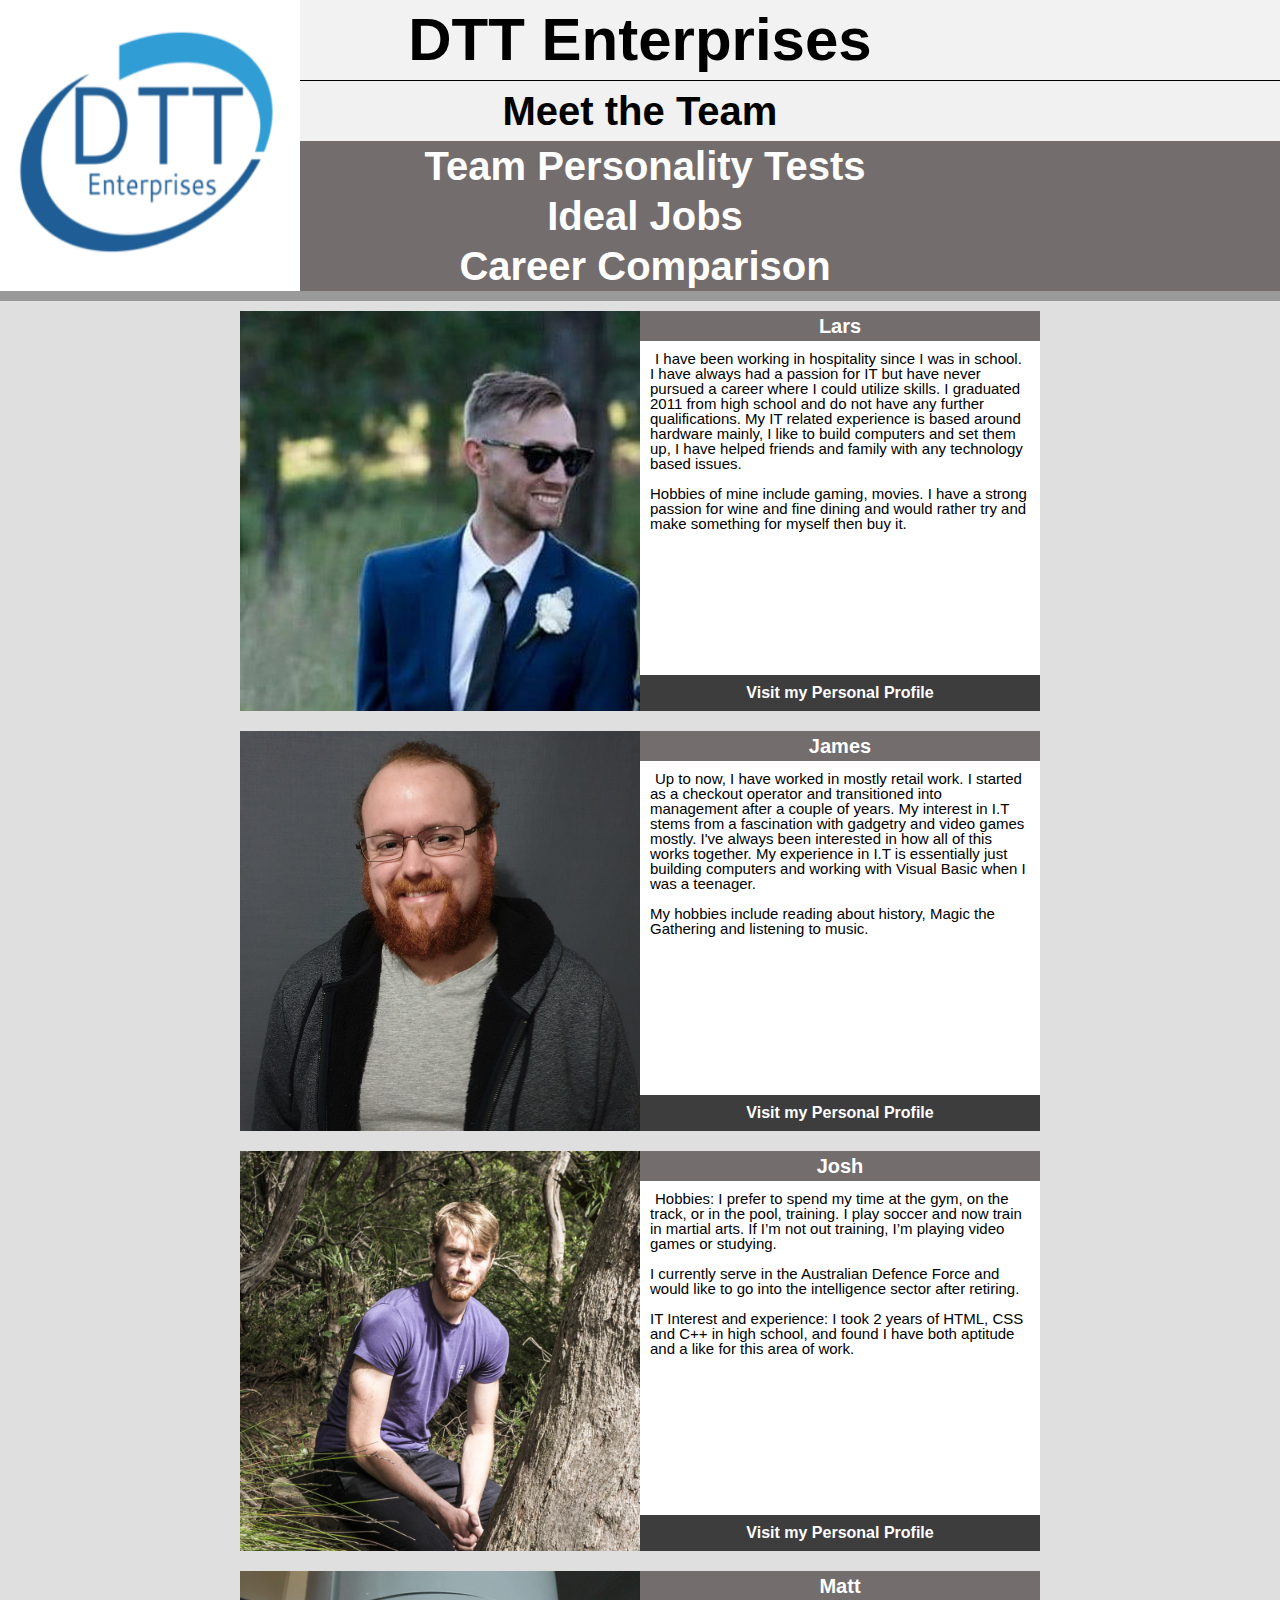
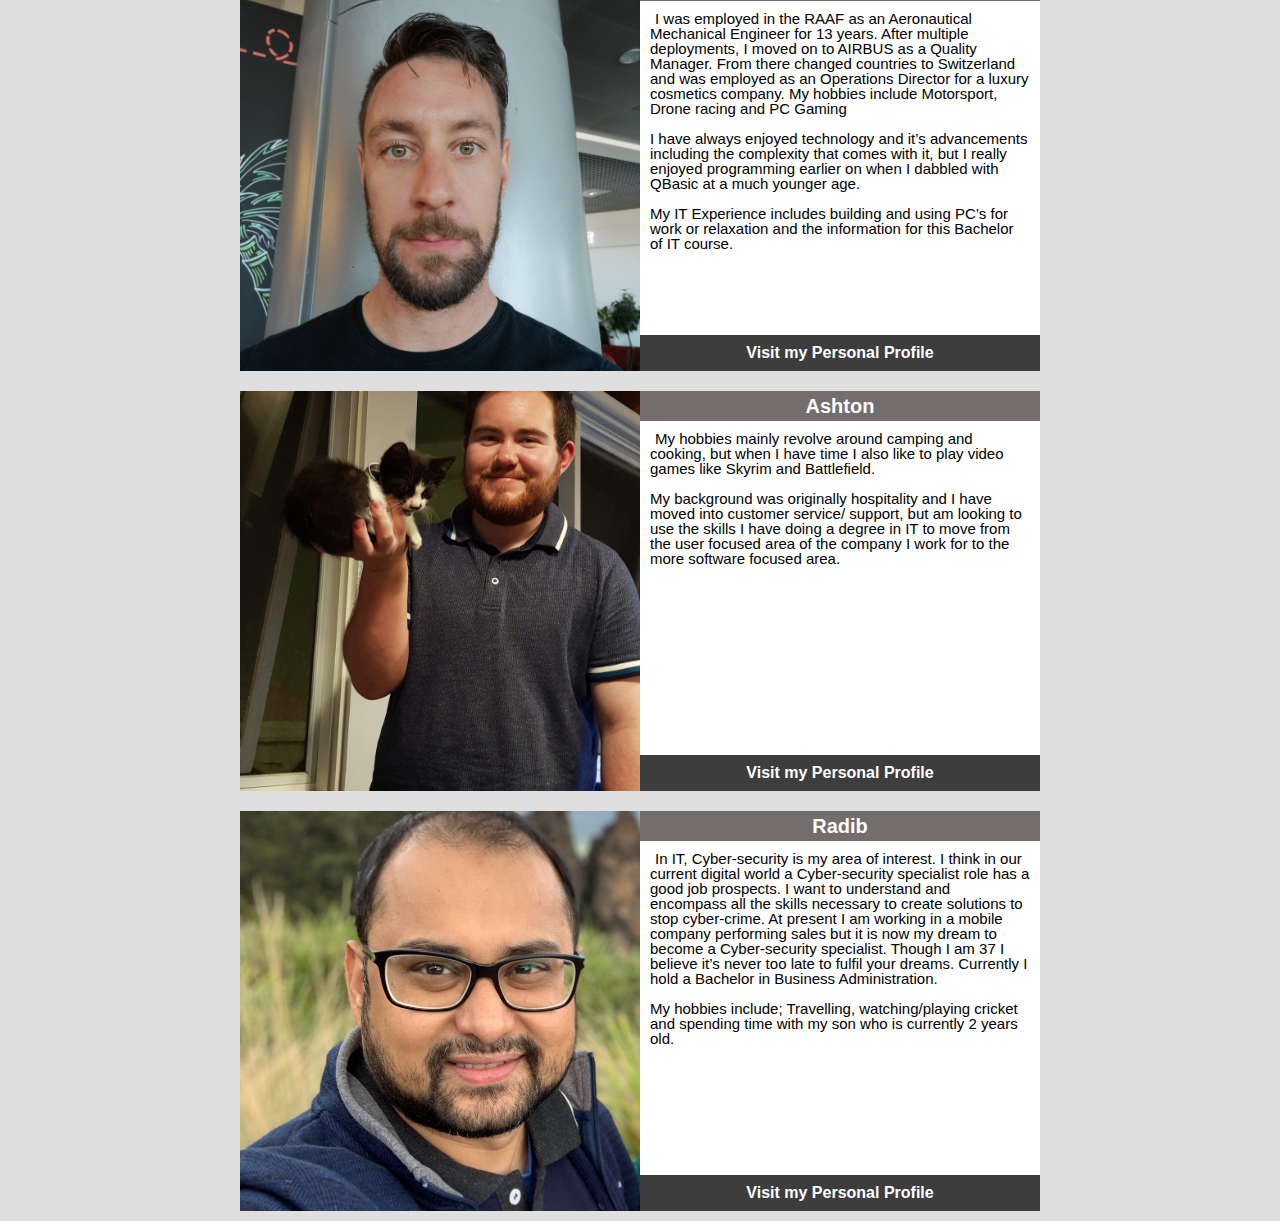
<file: index.html>
<!DOCTYPE html>
<html lang="en" dir="ltr">
<head>
    <meta charset="utf-8">
    <meta name="viewport" content="width=device-width, initial-scale=1.0">
    <link rel="stylesheet" href="stylesheet.css">
    <title>DTT Enterprises</title>

</head>
  <!-- This is where the Website begins -->
<body>
  <div class=header>
    <h1> DTT Enterprises</h1>
    <h2> Meet the Team <h2>
      <img src="img\DTT.png" alt="Logo">
    <nav>
      <a href="test.html" target="_blank">Team Personality Tests</a>
      <a href="jobs.html" target="_blank">Ideal Jobs</a>
      <a href="careers.html" target="_blank">Career Comparison</a>
    </nav>
  </div>
  <div class=wrapper>
    <div class=combobox>
      <div class=img-pro1>
      </div>
      <div class=teambox>
      <h3> Lars </h3>
        <p>
          I have been working in hospitality since I was in school. I have always had a passion for IT but have never pursued a career where I could utilize skills. I graduated 2011 from high school and do not have any further qualifications.  My IT related experience is based around hardware mainly, I like to build computers and set them up, I have helped friends and family with any technology based issues. <br><br>
          Hobbies of mine include gaming, movies. I have a strong passion for wine and fine dining and would rather try and make something for myself then buy it.
        </p>
        <a href="https://lars2903.github.io/MyProfile/" target="_blank"> Visit my Personal Profile</a>
      </div>
    </div>
    <div class=combobox>
      <div class=img-pro2>
        </div>
      <div class=teambox>
        <h3> James </h3>
          <p>
            Up to now, I have worked in mostly retail work. I started as a checkout operator and transitioned into management after a couple of years. My interest in I.T stems from a fascination with gadgetry and video games mostly. I've always been interested in how all of this works together. My experience in I.T is essentially just building computers and working with Visual Basic when I was a teenager. <br><br>
            My hobbies include reading about history, Magic the Gathering and listening to music.
          </p>
          <a href="https://jameshrmit.github.io/index" target="_blank"> Visit my Personal Profile</a>
      </div>
    </div>
    <div class=combobox>
      <div class=img-pro3>
        </div>
      <div class=teambox>
        <h3 > Josh </h3>
          <p>
            Hobbies:
            I prefer to spend my time at the gym, on the track, or in the pool, training. I play soccer and now train in martial arts. If I’m not out training, I’m playing video games or studying.<br><br>
            I currently serve in the Australian Defence Force and would like to go into the intelligence sector after retiring.<br><br>
            IT Interest and experience:
            I took 2 years of HTML, CSS and C++ in high school, and found I have both aptitude and a like for this area of work.
          </p>
          <a href="https://jmisener9029.github.io/Assesment1.github.io/#top" target="_blank"> Visit my Personal Profile</a>
      </div>
    </div>
    <div class=combobox>
      <div class=img-pro4>
        </div>
      <div class=teambox>
        <h3> Matt </h3>
          <p>
            I was employed in the RAAF as an Aeronautical Mechanical Engineer for 13 years. After multiple deployments, I moved on to AIRBUS as a Quality Manager. From there changed countries to Switzerland and was employed as an Operations Director for a luxury cosmetics company. My hobbies include Motorsport, Drone racing and PC Gaming<br><br>
            I have always enjoyed technology and it’s advancements including the complexity that comes with it, but I really enjoyed programming earlier on when I dabbled with QBasic at a much younger age.<br><br>
            My IT Experience includes building and using PC’s for work or relaxation and the information for this Bachelor of IT course.
          </p>
          <a href="https://s3806970.github.io/Do-The-Thing/" target="_blank"> Visit my Personal Profile</a>
      </div>
    </div>
    <div class=combobox>
      <div class=img-pro5>
        </div>
      <div class=teambox>
        <h3> Ashton </h3>
          <p>
          My hobbies mainly revolve around camping and cooking, but when I have time I also like to play video games like Skyrim and Battlefield.<br><br>
          My background was originally hospitality and I have moved into customer service/ support, but am looking to use the skills I have doing a degree in IT to move from the user focused area of the company I work for to the more software focused area.
        </p>
        <a href="https://ashtonr4.github.io/s3806781/" target="_blank"> Visit my Personal Profile</a>
      </div>
    </div>
    <div class=combobox>
      <div class=img-pro6>
        </div>
      <div class=teambox>
        <h3> Radib </h3>
          <p>
            In IT, Cyber-security is my area of interest. I think in our current digital world a Cyber-security specialist role has a good job prospects. I want to understand and encompass  all the skills necessary to create solutions to stop cyber-crime. At present I am working in a mobile company performing sales but it is now my dream to become a Cyber-security specialist. Though I am 37  I believe it’s never too late to fulfil your dreams. Currently I hold a Bachelor in Business Administration.<br><br>
            My hobbies include; Travelling, watching/playing cricket and spending time with my son who is currently 2 years old.
          </p>
          <a href="https://radib82.github.io/COSC-2196" target="_blank"> Visit my Personal Profile</a>
      </div>
    </div>
  </div>
</body>
</html>
</file>
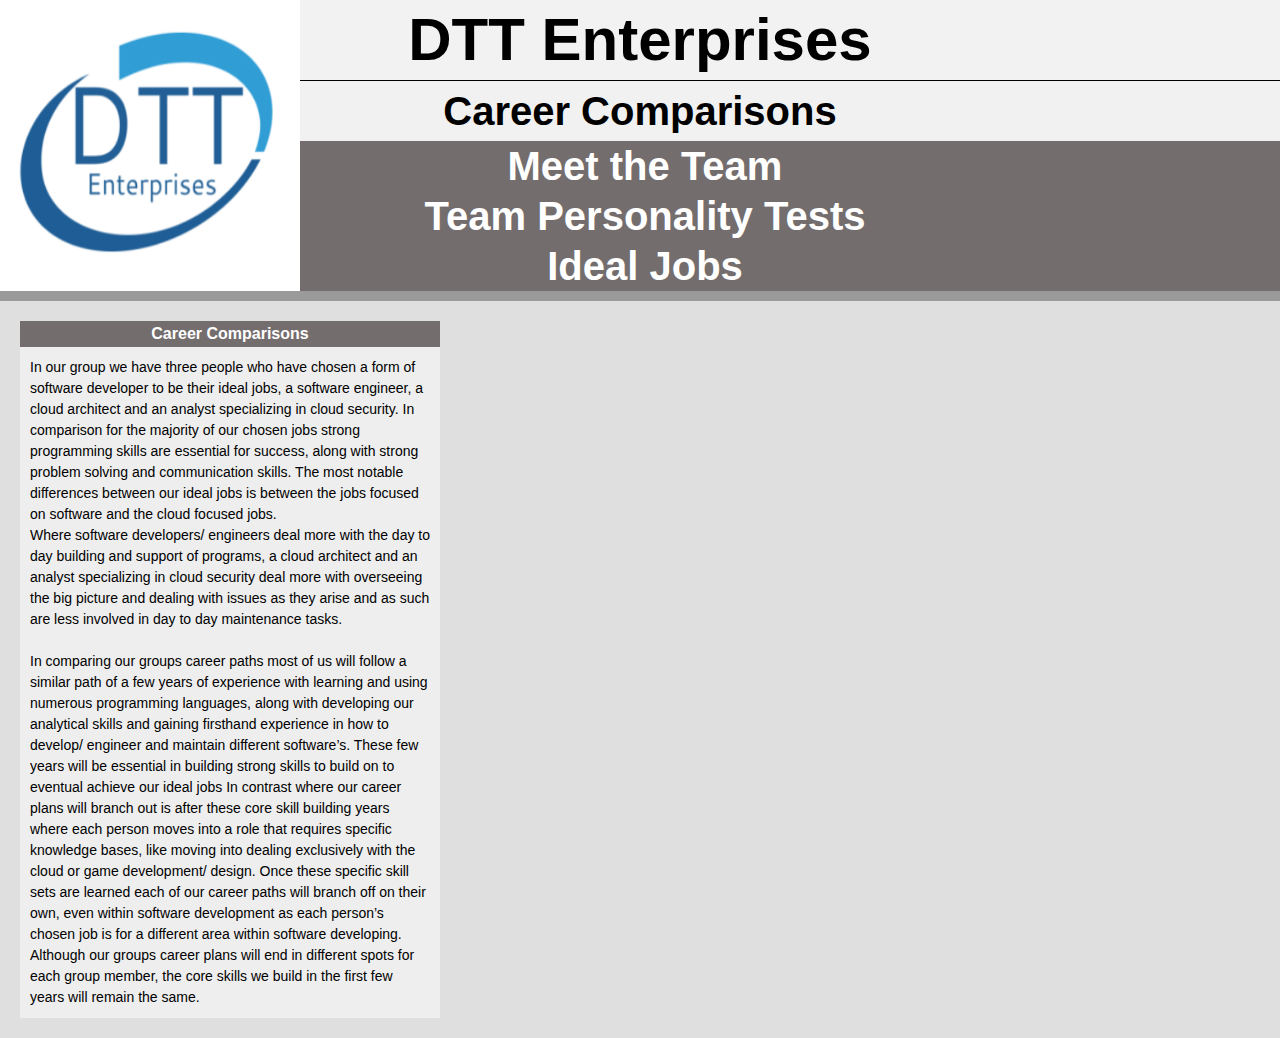
<file: careers.html>
<!DOCTYPE html>
<html lang="en" dir="ltr">
<head>
    <meta charset="utf-8">
    <meta name="viewport" content="width=device-width, initial-scale=1.0">
    <link rel="stylesheet" href="stylesheet.css">
    <title>DTT Enterprises</title>

</head>
  <!-- This is where the Website begins -->
<body>
  <div class=header>
    <h1> DTT Enterprises</h1>
    <h2> Career Comparisons <h2>
      <img src="img\DTT.png" alt="Logo">
    <nav>
      <a href="index.html" target="_blank">Meet the Team</a>
      <a href="test.html" target="_blank">Team Personality Tests</a>
      <a href="jobs.html" target="_blank">Ideal Jobs</a>
    </nav>
  </div>
<div class=container2>
  <div class=jobbox>

  <h2>Career Comparisons</h2>
  <p>In our group we have three people who have chosen a form of software developer to be their ideal jobs, a software engineer, a cloud architect and an analyst specializing in cloud security. In comparison for the majority of our chosen jobs strong programming skills are essential for success, along with strong problem solving and communication skills. The most notable differences between our ideal jobs is between the jobs focused on software and the cloud focused jobs.<br> Where software developers/ engineers deal more with the day to day building and support of programs, a cloud architect and an analyst specializing in cloud security deal more with overseeing the big picture and dealing with issues as they arise and as such are less involved in day to day maintenance tasks.<br><br>
In comparing our groups career paths most of us will follow a similar path of a few years of experience with learning and using numerous programming languages, along with developing our analytical skills and gaining firsthand experience in how to develop/ engineer and maintain different software’s. These few years will be essential in building strong skills to build on to eventual achieve our ideal jobs  In contrast where our career plans will branch out is after these core skill building years where each person moves into a role that requires specific knowledge bases, like moving into dealing exclusively with the cloud or game development/ design. Once these specific skill sets are learned each of our career paths will branch off on their own, even within software development as each person’s chosen job is for a different area within software developing. Although our groups career plans will end in different spots for each group member, the core skills we build in the first few years will remain the same.
</p>
</div>
  </div>
</div>
</body>
</html>
</file>
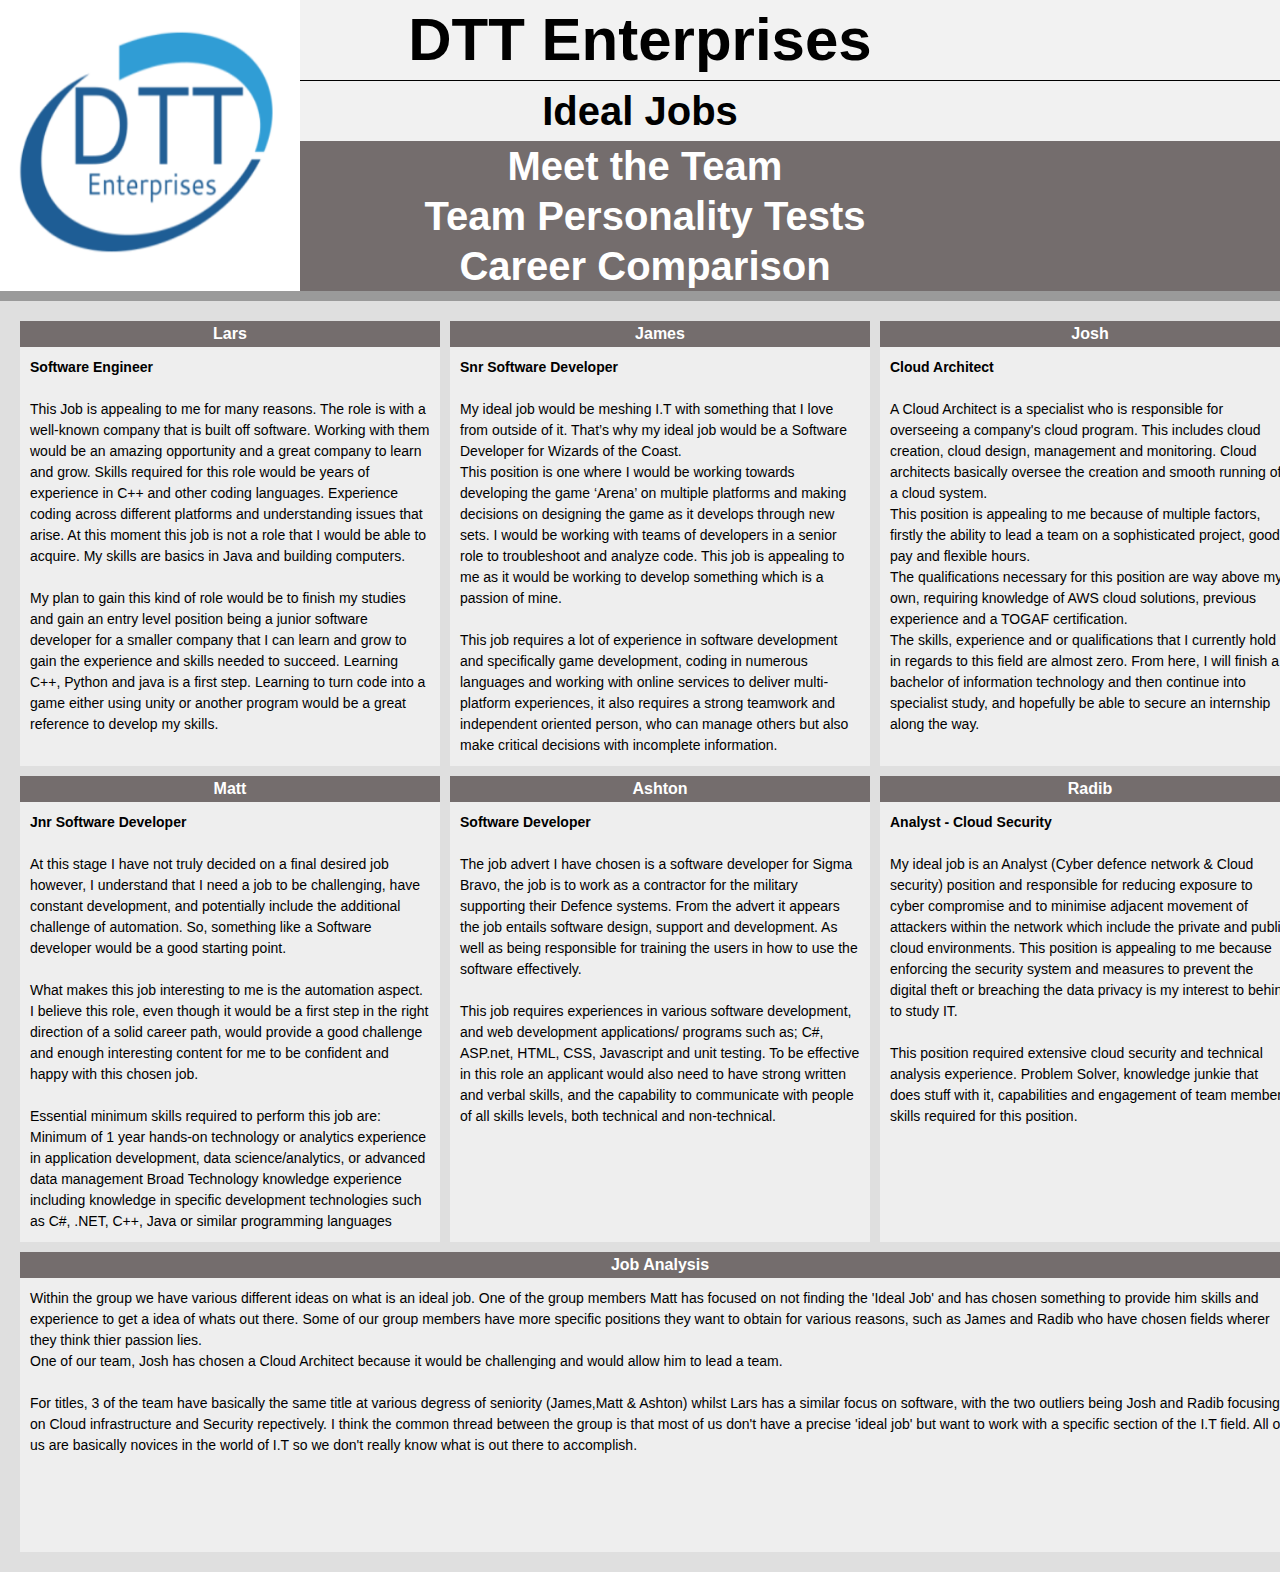
<file: jobs.html>
<!DOCTYPE html>
<html lang="en" dir="ltr">
<head>
    <meta charset="utf-8">
    <meta name="viewport" content="width=device-width, initial-scale=1.0">
    <link rel="stylesheet" href="stylesheet.css">
    <title>DTT Enterprises</title>

</head>
  <!-- This is where the Website begins -->
<body>
  <div class=header>
    <h1> DTT Enterprises</h1>
    <h2> Ideal Jobs <h2>
      <img src="img\DTT.png" alt="Logo">
    <nav>
      <a href="index.html" target="_blank">Meet the Team</a>
      <a href="test.html" target="_blank">Team Personality Tests</a>
      <a href="careers.html" target="_blank">Career Comparison</a>
    </nav>
  </div>
<div class=container2>
  <div class="jobbox">
    <h2>
      Lars
    </h2>
    <p>
    <b>Software Engineer</b><br><br>
    This Job is appealing to me for many reasons. The role is with a well-known company that is built off software. Working with them would be an amazing opportunity and a great company to learn and grow. Skills required for this role would be years of experience in C++ and other coding languages. Experience coding across different platforms and understanding issues that arise.
    At this moment this job is not a role that I would be able to acquire. My skills are basics in Java and building computers.<br><br>
    My plan to gain this kind of role would be to finish my studies and gain an entry level position being a junior software developer for a smaller company that I can learn and grow to gain the experience and skills needed to succeed. Learning C++, Python and java is a first step. Learning to turn code into a game either using unity or another program would be a great reference to develop my skills.
    </p>
  </div>
  <div class="jobbox">
    <h2>
      James
    </h2>
    <p>
      <b>Snr Software Developer</b><br><br>
      My ideal job would be meshing I.T with something that I love from outside of it. That’s why my ideal job would be a Software Developer for Wizards of the Coast. <br>

      This position is one where I would be working towards developing the game ‘Arena’ on multiple platforms and making decisions on designing the game as it develops through new sets. I would be working with teams of developers in a senior role to troubleshoot and analyze code. This job is appealing to me as it would be working to develop something which is a passion of mine. <br><br>

      This job requires a lot of experience in software development and specifically game development, coding in numerous languages and working with online services to deliver multi-platform experiences, it also requires a strong teamwork and independent oriented person, who can manage others but also make critical decisions with incomplete information.
    </p>
  </div>
  <div class="jobbox">
    <h2>
      Josh
    </h2>
    <p>
      <b>Cloud Architect</b><br><br>
      A Cloud Architect is a specialist who is responsible for overseeing a company's cloud program. This includes cloud creation, cloud design, management and monitoring. Cloud architects basically oversee the creation and smooth running of a cloud system.<br>
      This position is appealing to me because of multiple factors, firstly the ability to lead a team on a sophisticated project, good pay and flexible hours.<br>
      The qualifications necessary for this position are way above my own, requiring knowledge of AWS cloud solutions, previous experience and a TOGAF certification.<br>
      The skills, experience and or qualifications that I currently hold in regards to this field are almost zero.
      From here, I will finish a bachelor of information technology and then continue into specialist study, and hopefully be able to secure an internship along the way.
    </p>
  </div>
  <div class="jobbox">
    <h2>
      Matt
    </h2>
    <p>
      <b>Jnr Software Developer</b><br><br>
      At this stage I have not truly decided on a final desired job however, I understand that I need a job to be challenging, have constant development, and potentially include the additional challenge of automation. So, something like a Software developer would be a good starting point.<br><br>
      What makes this job interesting to me is the automation aspect. I believe this role, even though it would be a first step in the right direction of a solid career path, would provide a good challenge and enough interesting content for me to be confident and happy with this chosen job. <br><br>
      Essential minimum skills required to perform this job are:<br>
      Minimum of 1 year hands-on technology or analytics experience in application development, data science/analytics, or advanced data management
      Broad Technology knowledge experience including knowledge in specific development technologies such as C#, .NET, C++, Java or similar programming languages


    </p>
  </div>
  <div class="jobbox">
    <h2>
      Ashton
    </h2>
    <p><b>Software Developer</b><br><br>
      The job advert I have chosen is a software developer for Sigma Bravo, the job is to work as a contractor for the military supporting their Defence systems. From the advert it appears the job entails software design, support and development. As well as being responsible for training the users in how to use the software effectively.<br><br>
      This job requires experiences in various software development, and web development applications/ programs such as; C#, ASP.net, HTML, CSS, Javascript and unit testing. To be effective in this role an applicant would also need to have strong written and verbal skills, and the capability to communicate with people of all skills levels, both technical and non-technical.

    </p>
  </div>
  <div class="jobbox">
    <h2>
      Radib
    </h2>
    <p><b>Analyst - Cloud Security</b><br><br>
       My ideal job is an Analyst (Cyber defence network & Cloud security) position and responsible for reducing exposure to cyber compromise and to minimise adjacent movement of attackers within the network which include the private and public cloud environments. This position is appealing to me because enforcing the security system and measures to prevent the digital theft or breaching the data privacy is my interest to behind to study IT. <br><br>

       This position required extensive cloud security and technical analysis experience. Problem Solver, knowledge junkie that does stuff with it, capabilities and engagement of team members skills required for this position.
    </p>
  </div>
  <div class="jobAnalysis">
    <h2>
      Job Analysis  </h2>
      <p>Within the group we have various different ideas on what is an ideal job. One of the group members Matt has focused on not finding the 'Ideal Job' and has chosen something to provide him skills and experience to get a idea of whats out there. Some of our group members have more specific positions they want to obtain for various reasons, such as James and Radib who have chosen fields wherer they think thier passion lies.<br>
      One of our team, Josh has chosen a Cloud Architect because it would be challenging and would allow him to lead a team.<br><br>
      For titles, 3 of the team have basically the same title at various degress of seniority (James,Matt & Ashton) whilst Lars has a similar focus on software, with the two outliers being Josh and Radib focusing on Cloud infrastructure and Security repectively.
      I think the common thread between the group is that most of us don't have a precise 'ideal job' but want to work with a specific section of the I.T field. All of us are basically novices in the world of I.T so we don't really know what is out there to accomplish.
    </p>

  </div>
</div>
</body>
</html>
</file>
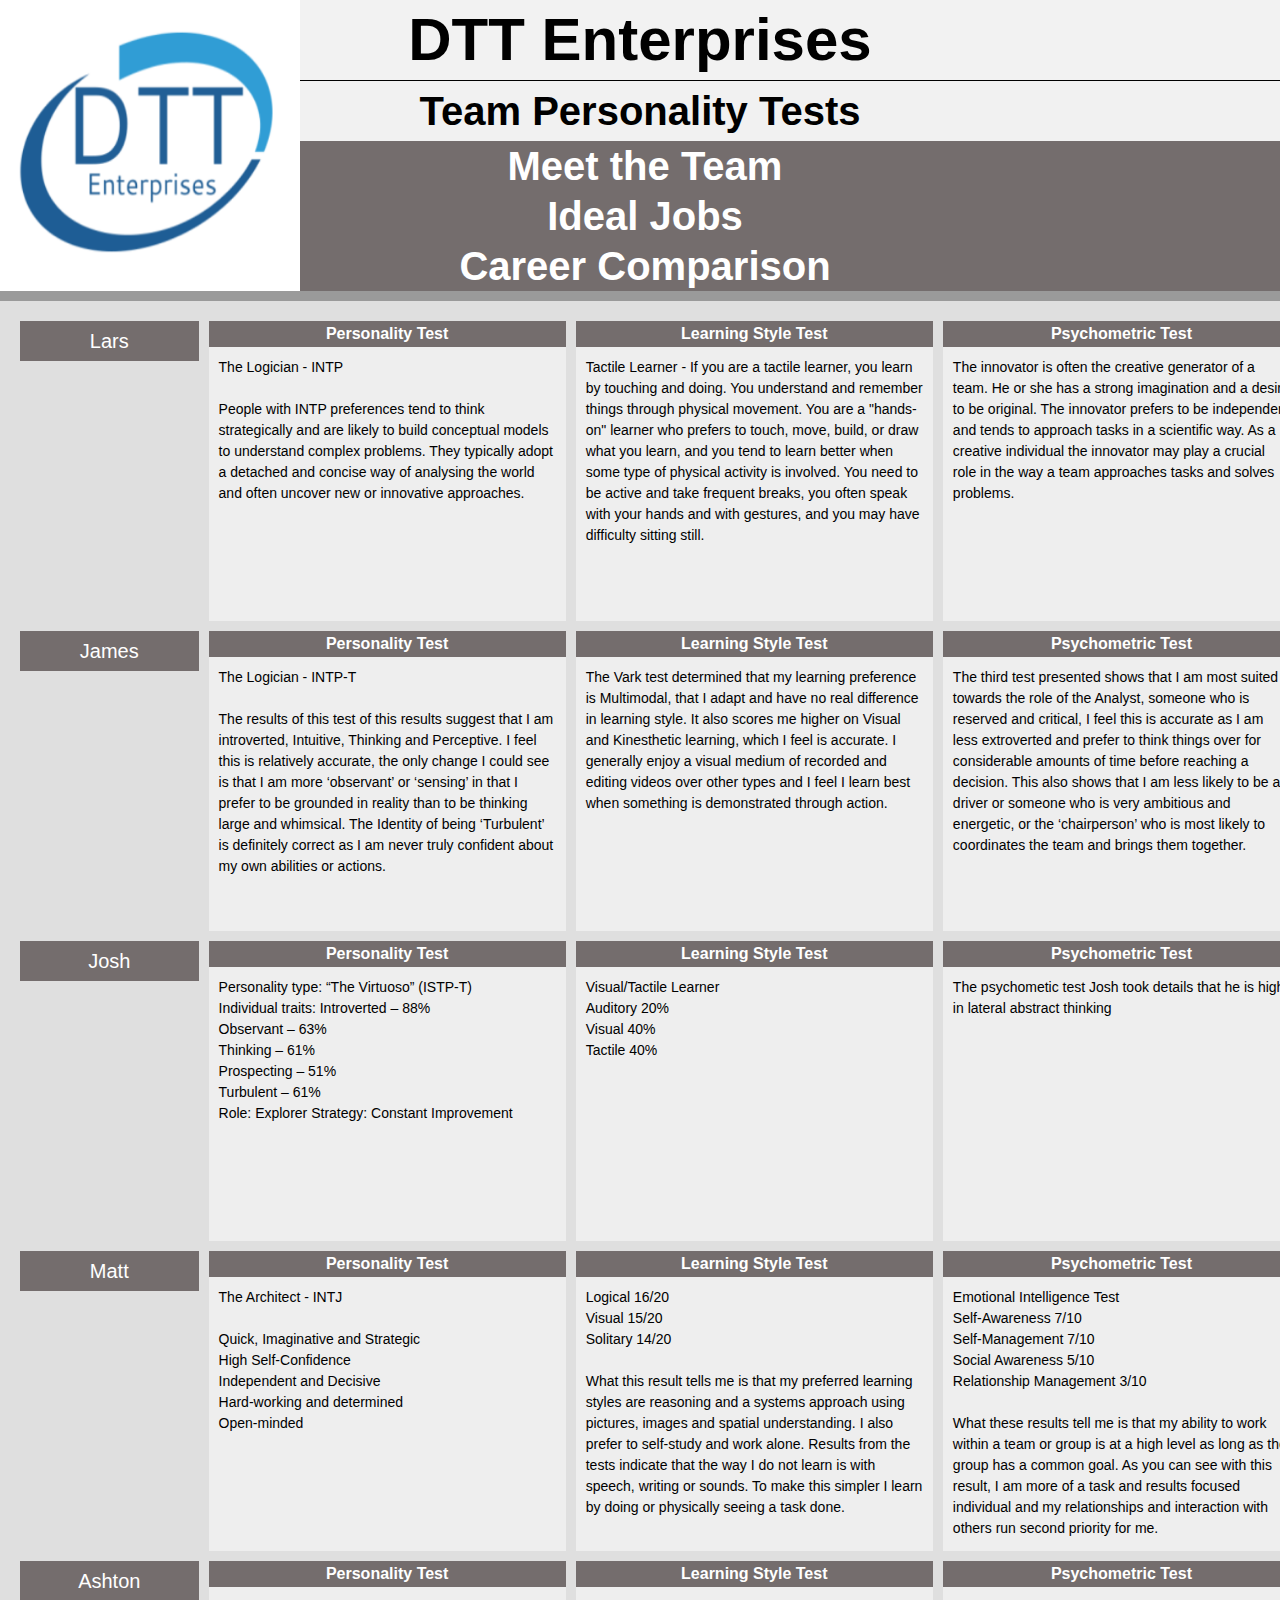
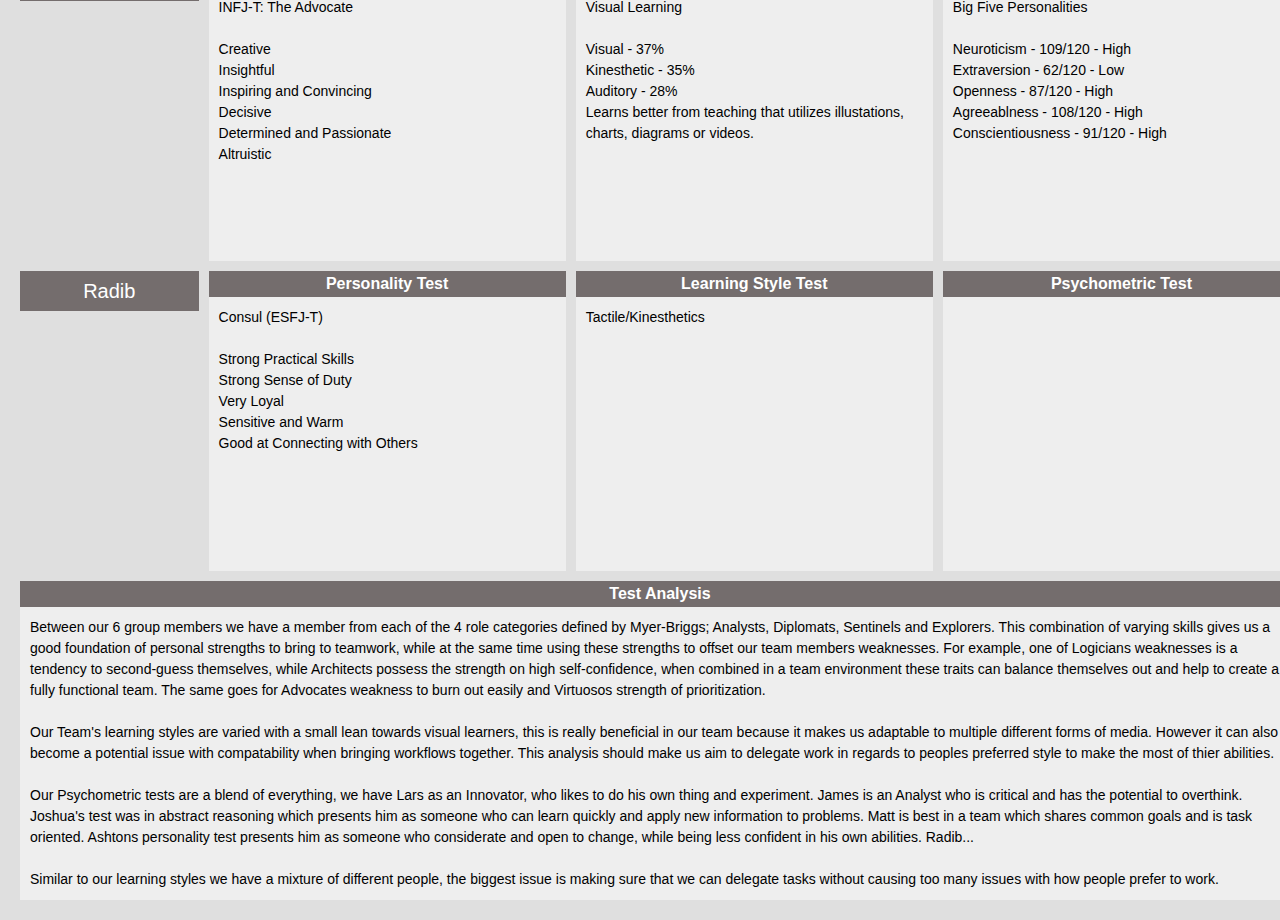
<file: test.html>
<!DOCTYPE html>
<html lang="en" dir="ltr">
<head>
    <meta charset="utf-8">
    <meta name="viewport" content="width=device-width, initial-scale=1.0">
    <link rel="stylesheet" href="stylesheet.css">
    <title>DTT Enterprises</title>

</head>
  <!-- This is where the Website begins -->
<body>
  <div class=header>
    <h1> DTT Enterprises</h1>
    <h2> Team Personality Tests <h2>
      <img src="img\DTT.png" alt="Logo">
    <nav>
      <a href="index.html" target="_blank">Meet the Team</a>
      <a href="jobs.html" target="_blank">Ideal Jobs</a>
      <a href="careers.html" target="_blank">Career Comparison</a>
    </nav>
  </div>
  <div class=container>
    <div class="Namebox1">Lars</div>
    <div class="testbox"><h2>Personality Test</h2>
      <p>The Logician - INTP<br><br>People with INTP preferences tend to think strategically and are likely to build conceptual models to understand complex problems. They typically adopt a detached and concise way of analysing the world and often uncover new or innovative approaches.</p>
    </div>
    <div class="testbox"><h2>Learning Style Test</h2>
      <p>
        Tactile Learner - If you are a tactile learner, you learn by touching and doing. You understand and remember things through physical movement. You are a "hands-on" learner who prefers to touch, move, build, or draw what you learn, and you tend to learn better when some type of physical activity is involved. You need to be active and take frequent breaks, you often speak with your hands and with gestures, and you may have difficulty sitting still.
      </p>
    </div>
    <div class="testbox"><h2>Psychometric Test</h2>
      <p>The innovator is often the creative generator of a team. He or she has a strong imagination and a desire to be original. The innovator prefers to be independent and tends to approach tasks in a scientific way. As a creative individual the innovator may play a crucial role in the way a team approaches tasks and solves problems.</p>
    </div>
    <div class="Namebox2">James</div>
    <div class="testbox"><h2>Personality Test</h2>
      <p>
        The Logician - INTP-T<br><br>
        The results of this test of this results suggest that I am introverted, Intuitive, Thinking and Perceptive. I feel this is relatively accurate, the only change I could see is that I am more ‘observant’ or ‘sensing’ in that I prefer to be grounded in reality than to be thinking large and whimsical. The Identity of being ‘Turbulent’ is definitely correct as I am never truly confident about my own abilities or actions.</p>
    </div>
    <div class="testbox"><h2>Learning Style Test</h2>
      <p>
        The Vark test determined that my learning preference is Multimodal, that I adapt and have no real difference in learning style. It also scores me higher on Visual and Kinesthetic learning, which I feel is accurate. I generally enjoy a visual medium of recorded and editing videos over other types and I feel I learn best when something is demonstrated through action.
      </p>
    </div>
    <div class="testbox"><h2>Psychometric Test</h2>
      <p>The third test presented shows that I am most suited towards the role of the Analyst, someone who is reserved and critical, I feel this is accurate as I am less extroverted and prefer to think things over for considerable amounts of time before reaching a decision. This also shows that I am less likely to be a driver or someone who is very ambitious and energetic, or the ‘chairperson’ who is most likely to coordinates the team and brings them together. </p>
    </div>
    <div class="Namebox3">Josh</div>
    <div class="testbox"><h2>Personality Test</h2>
      <p>Personality type: “The Virtuoso” (ISTP-T)<br>
      Individual traits: Introverted – 88%<br> Observant – 63%<br> Thinking – 61%<br> Prospecting – 51%<br> Turbulent – 61% <br>Role: Explorer Strategy: Constant Improvement</p></div>
    <div class="testbox"><h2>Learning Style Test</h2><p>Visual/Tactile Learner <br> Auditory 20%<br> Visual 40%<br> Tactile 40%</p></div>
    <div class="testbox"><h2>Psychometric Test</h2>
      <p>
        The psychometic test Josh took details that he is high in lateral abstract thinking
      </p>
    </div>
    <div class="Namebox4">Matt</div>
    <div class="testbox"><h2>Personality Test</h2>
      <p> The Architect - INTJ<br><br>
        Quick, Imaginative and Strategic<br>
        High Self-Confidence<br>
        Independent and Decisive<br>
        Hard-working and determined<br>
        Open-minded
      </p>
    </div>
    <div class="testbox"><h2>Learning Style Test</h2>
      <p>
        Logical 16/20<br>
        Visual 15/20<br>
        Solitary 14/20<br><br>
        What this result tells me is that my preferred learning styles are reasoning and a systems approach using pictures, images and spatial understanding. I also prefer to self-study and work alone.
        Results from the tests indicate that the way I do not learn is with speech, writing or sounds.
        To make this simpler I learn by doing or physically seeing a task done.
      </p>
    </div>
    <div class="testbox"><h2>Psychometric Test</h2>
      <p>
        Emotional Intelligence Test<br>
        Self-Awareness 7/10<br>
        Self-Management 7/10<br>
        Social Awareness 5/10<br>
        Relationship Management 3/10<br><br>
        What these results tell me is that my ability to work within a team or group is at a high level as long as the group has a common goal. As you can see with this result, I am more of a task and results focused individual and my relationships and interaction with others run second priority for me.
      </p>
    </div>
    <div class="Namebox5">Ashton</div>
    <div class="testbox"><h2>Personality Test</h2>
      <p>
        INFJ-T: The Advocate<br><br>
        Creative<br>
        Insightful<br>
        Inspiring and Convincing<br>
        Decisive<br>
        Determined and Passionate<br>
        Altruistic
      </p>
    </div>
    <div class="testbox"><h2>Learning Style Test</h2>
      <p>
        Visual Learning<br><br>
        Visual - 37%<br>
        Kinesthetic - 35%<br>
        Auditory - 28%<br>
        Learns better from teaching that utilizes illustations, charts, diagrams or videos.
      </p>
    </div>
    <div class="testbox"><h2>Psychometric Test</h2>
      <p>
        Big Five Personalities<br><br>
        Neuroticism - 109/120 - High <br>
        Extraversion - 62/120 - Low <br>
        Openness - 87/120 - High<br>
        Agreeablness - 108/120 - High<br>
        Conscientiousness - 91/120 - High<br>
      </p>
    </div>
    <div class="Namebox6">Radib</div>
    <div class="testbox"><h2>Personality Test</h2>
      <p>
        Consul (ESFJ-T)<br><br>
        Strong Practical Skills<br>
        Strong Sense of Duty<br>
        Very Loyal<br>
        Sensitive and Warm<br>
        Good at Connecting with Others<br>
      </p>
    </div>
    <div class="testbox"><h2>Learning Style Test</h2>
      <p>
        Tactile/Kinesthetics
      </p>
    </div>
    <div class="testbox"><h2>Psychometric Test</h2>
      <p>
      </p>
    </div>
    <div class="Analysis"><h2>Test Analysis</h2>
      <p>Between our 6 group members we have a member from each of the 4 role categories defined by
      Myer-Briggs; Analysts, Diplomats, Sentinels and Explorers. This combination of varying skills gives us
      a good foundation of personal strengths to bring to teamwork, while at the same time using these
      strengths to offset our team members weaknesses. For example, one of Logicians weaknesses is a
      tendency to second-guess themselves, while Architects possess the strength on high self-confidence,
      when combined in a team environment these traits can balance themselves out and help to create a
      fully functional team. The same goes for Advocates weakness to burn out easily and Virtuosos
      strength of prioritization.<br><br>
      Our Team's learning styles are varied with a small lean towards visual learners, this is
      really beneficial in our team because it makes us adaptable to multiple different forms of media.
      However it can also become a potential issue with compatability when bringing workflows together.
      This analysis should make us aim to delegate work in regards to peoples preferred style to make
      the most of thier abilities.
      <br><br>
      Our Psychometric tests are a blend of everything, we have Lars as an Innovator, who likes to do his own
      thing and experiment. James is an Analyst who is critical and has the potential to overthink.
      Joshua's test was in abstract reasoning which presents him as someone who can learn quickly and apply
      new information to problems.  Matt is best in a team which shares common goals and is task oriented.
      Ashtons personality test presents him as someone who considerate and open to change, while being less confident
      in his own abilities. Radib...<br><br>
      Similar to our learning styles we have a mixture of different people, the biggest issue is making sure that
      we can delegate tasks without causing too many issues with how people prefer to work.
    </p>
    </div>

  </div>
</body>
</html>
</file>
<file: stylesheet.css>
/*
html5doctor.com Reset Stylesheet
v1.6.1
Last Updated: 2010-09-17
Author: Richard Clark - http://richclarkdesign.com
Twitter: @rich_clark
*/

html, body, div, span, object, iframe,
h1, h2, h3, h4, h5, h6, p, blockquote, pre,
abbr, address, cite, code,
del, dfn, em, img, ins, kbd, q, samp,
small, strong, sub, sup, var,
b, i,
dl, dt, dd, ol, ul, li,
fieldset, form, label, legend,
table, caption, tbody, tfoot, thead, tr, th, td,
article, aside, canvas, details, figcaption, figure,
footer, header, hgroup, menu, nav, section, summary,
time, mark, audio, video {
    margin:0;
    padding:0;
    border:0;
    outline:0;
    font-size:100%;
    vertical-align:baseline;
    background:transparent;
}

body {
    line-height:1;
}

article,aside,details,figcaption,figure,
footer,header,hgroup,menu,nav,section {
    display:block;
}

nav ul {
    list-style:none;
}

blockquote, q {quotes:none;
}

blockquote:before, blockquote:after,
q:before, q:after {
    content:'';
    content:none;
}

a {
    margin:0;
    padding:0;
    font-size:100%;
    vertical-align:baseline;
    background:transparent;
}

/* change colours to suit your needs */
ins {
    background-color:#ff9;
    color:#000;
    text-decoration:none;
}

/* change colours to suit your needs */
mark {
    background-color:#ff9;
    color:#000;
    font-style:italic;
    font-weight:bold;
}

del {
    text-decoration: line-through;
}

abbr[title], dfn[title] {
    border-bottom:1px dotted;
    cursor:help;
}

table {
    border-collapse:collapse;
    border-spacing:0;
}

/* change border colour to suit your needs */
hr {
    display:block;
    height:1px;
    border:0;
    border-top:1px solid #cccccc;
    margin:1em 0;
    padding:0;
}

input, select {
    vertical-align:middle;
}

/*My Code */
body{background-color: #9A9A9A;
  min-width: 300px;
}

.header {
  background-color:#f2f2f2;
  text-align: center;
  width:100%;
  min-width: 100%;
  margin-left: auto;
  margin-right: auto;
  position: relative;
}
.header h1 {
  border-bottom: solid black 1px;
  font-size: 60px;
  font-family: arial, sans-serif;
  padding-bottom: 10px;
  padding-top: 10px;
}
.header h2 {
  background-color: #f1f1f1;
  font-size: 40px;
  font-family: arial, sans-serif;
  padding-top: 10px;
}

nav {
  background-color: rgb(116,109,109);
  color: white;
  font-family: arial, sans-serif;
  width:100%
}
nav a {
  display: inline-block;
  text-decoration: none;
  width: 100%;
  color: white;
  padding:5px;
}
nav a:hover{
  color:#ff2965;
}
.header img{
  position: absolute;
  top: 0px;
  left: 0px;
  height: 100%;
  width:300px;

}
.wrapper {
  background-color:#dfdfdf;
  display:flex;
  flex-flow: row wrap;
  justify-content: center;
  width:100%;
  max-width: 1300px;
  margin-top:10px;
  margin-left: auto;
  margin-right: auto;
  padding: 0px;
}
.combobox{
  display: flex;
  flex-flow: row wrap;
  justify-content: center;
  flex-basis: 100%;
}
.container{
  background-color:#dfdfdf;
  font-family: arial, sans-serif;
  display:grid;
  grid-template-columns: 1fr 2fr 2fr 2fr;
  grid-gap: 10px;
  grid-auto-rows: minmax(300px,auto);
  width:100%;
  max-width: 1300px;
  margin-top:10px;
  margin-left: auto;
  margin-right: auto;
  padding: 20px;

}
.testbox {
  background-color: #eee;
 justify-content: end;
}
.testbox h2 {
  background-color: rgb(116,109,109);
  color:white;
  text-align: center;
  padding:5px;
}
.testbox p {
  font-size: 14px;
  padding:10px;
  line-height: 1.5;
}
.Namebox1, .Namebox2, .Namebox3, .Namebox4, .Namebox5, .Namebox6 {
  padding:10px;
  align-self: start;
  background-color: rgb(116,109,109);
  color:white;
  text-align: center;
  font-size: 20px;
}

.Analysis{
  grid-column: 1/5;
  background-color: #eee;
  grid-auto-rows: minmax(300px,auto);
}

.Analysis p{
padding:10px;
font-size: 14px;
line-height: 1.5;
}

.Analysis h2 {
  background-color: rgb(116,109,109);
  color:white;
  text-align: center;
  padding:5px;
}

.container2{
  background-color:#dfdfdf;
  font-family: arial, sans-serif;
  display:grid;
  grid-template-columns: 1fr 1fr 1fr;
  grid-gap: 10px;
  grid-auto-rows: minmax(300px,auto);
  width:100%;
  max-width: 1300px;
  margin-top:10px;
  margin-left: auto;
  margin-right: auto;
  padding: 20px;
}

.jobbox {
  background-color: #eee;
 justify-content: end;
}
.jobbox h2 {
  background-color: rgb(116,109,109);
  color:white;
  text-align: center;
  padding:5px;
}
.jobbox p {
  font-size: 14px;
  padding:10px;
  line-height: 1.5;
}

.jobAnalysis{
  grid-column: 1/4;
  background-color: #eee;
  grid-auto-rows: minmax(300px,auto);
}

.jobAnalysis p{
padding:10px;
font-size: 14px;
line-height: 1.5;
}

.jobAnalysis h2 {
  background-color: rgb(116,109,109);
  color:white;
  text-align: center;
  padding:5px;
}




.img-pro1 {
  background-image: url(img/Lars.jpg);
}

.img-pro2 {
  background-image: url(img/James.jpg);
}

.img-pro3 {
  background-image: url(img/Josh.jpg);
}

.img-pro4 {
  background-image: url(img/Matt.jpg);
}

.img-pro5 {
  background-image: url(img/Ashton.jpg);
}

.img-pro6  {
  background-image: url(img/Radib.JPG);
}

.img-pro1, .img-pro2, .img-pro3, .img-pro4, .img-pro5, .img-pro6  {
  flex-basis: 50%;
  max-width:400px;
  min-width: 400px;
  height:400px;
  margin:0px;
  margin-right: 0px;
  margin-bottom: 10px;
  margin-top: 10px;
  background-size: cover;
  background-repeat: no-repeat;
  background-position: right;
}

.teambox{
  position: relative;
  margin:0px;
  margin-left: 0;
  height: 400px;
  max-width: 400px;
  min-width: 300px;
  flex-basis: 50%;
  margin-bottom: 10px;
  margin-top: 10px;
  background-color: white;

}

.teambox h3 {
  background-color: rgb(116,109,109);
  color: white;
  padding: 5px;
  font-family: arial, sans-serif;
  font-size: 20px;
  margin:none;
  text-align: center;
  border-bottom: inherit;
}

.teambox p {
  font-family: arial, sans-serif;
  font-size:15px;
  padding:10px;
  max-width: inherit;
  text-indent: 5px;
  text-align: left;
}

.teambox a {
  display:block;
  font-family: arial, sans-serif;
  min-width:100%;
  text-decoration: none;
  padding-top:10px;
  padding-bottom: 10px;
  font-weight: bold;
  text-align:center;
  color: white;
  position: absolute;
  bottom: 0px;
  background-color: #3d3d3d;
  }
  .teambox a:hover{
    color:red;
  }

@media screen and (max-width:1100px){
  .header img{
    display:none;
  }
}

@media screen and (max-width:799px) {

  .wrapper {
    flex-flow: column;
    margin:none;
  }
  .combobox {
    flex-shrink: none;
  }

  .teambox {
    margin:0px;
    margin-right: 0px;
    margin-left: 0px;
    min-width: 400px;
    padding:0;
    margin-bottom: 10px;
    margin-top: 0px;
    background-color: white;
  }


  .img-pro1, .img-pro2, .img-pro3, .img-pro4, .img-pro5, .img-pro6  {
  height: 400px;
  min-width: 400px;
  }

@media screen and (max-width:400px) {
  .wrapper {
    margin-left: none;
    margin-right: none;
  }

  .teambox {
    margin:0px;
    margin-right: 0px;
    margin-left: 0px;
    min-width: 300px;
    padding:0;
    margin-bottom: 10px;
    margin-top: 0px;
    background-color: white;
  }

    .img-pro1, .img-pro2, .img-pro3, .img-pro4, .img-pro5, .img-pro6  {
    height: 300px;
    min-width: 300px;
    }
}
</file>
